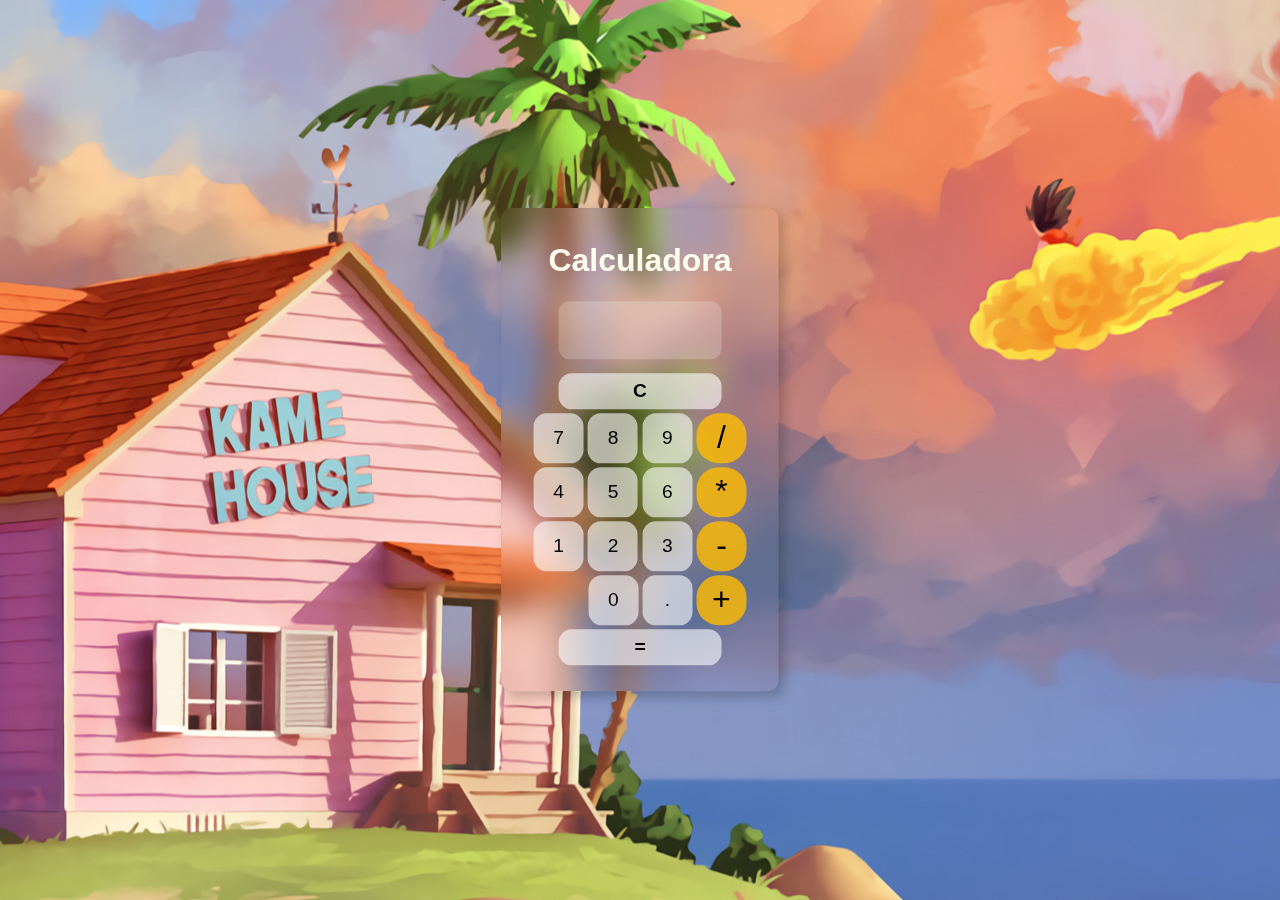
<file: index.html>
<!DOCTYPE html>
<html lang="en">
<head>
    <meta charset="UTF-8">
    <meta name="viewport" content="width=device-width, initial-scale=1.0">
    <title>Document</title>
    <script src="calc.js" defer></script>
    <link rel="stylesheet" href="calc.css">
</head>
<body>
    <div class="calculadora">
        <h1>Calculadora</h1>
        <section class="tela">
            <input type="text" id="tela">
            <input type="text" id="resultado">
        </section>
        <section class="botoes">
            <button class="apagar" onclick="apagar()"><strong>C</strong></button>
            <aside class="linha1">
                <button onclick="addNum('7')">7</button>
                <button onclick="addNum('8')">8</button>
                <button onclick="addNum('9')">9</button>
            </aside>
            <aside class="linha2">
                <button onclick="addNum('4')">4</button>
                <button onclick="addNum('5')">5</button>
                <button onclick="addNum('6')">6</button>
            </aside>
            <aside class="linha3">
                <button onclick="addNum('1')">1</button>
                <button onclick="addNum('2')">2</button>
                <button onclick="addNum('3')">3</button>
            </aside>
            <aside class="linha4">
                <button onclick="addNum('0')">0</button>
                <button onclick="addNum('.')">.</button>
            </aside>
            <aside class="operadores">
                <button class="ops" onclick="addSinal('/')">/</button>
                <button class="ops" onclick="addSinal('*')">*</button>
                <button class="ops" onclick="addSinal('-')">-</button>
                <button class="ops" onclick="addSinal('+')">+</button>
            </aside>
            <button class="igual" onclick="igual('=')"><strong>=</strong></button>
        </section>
    </div> 
</body>
</html>
</file>
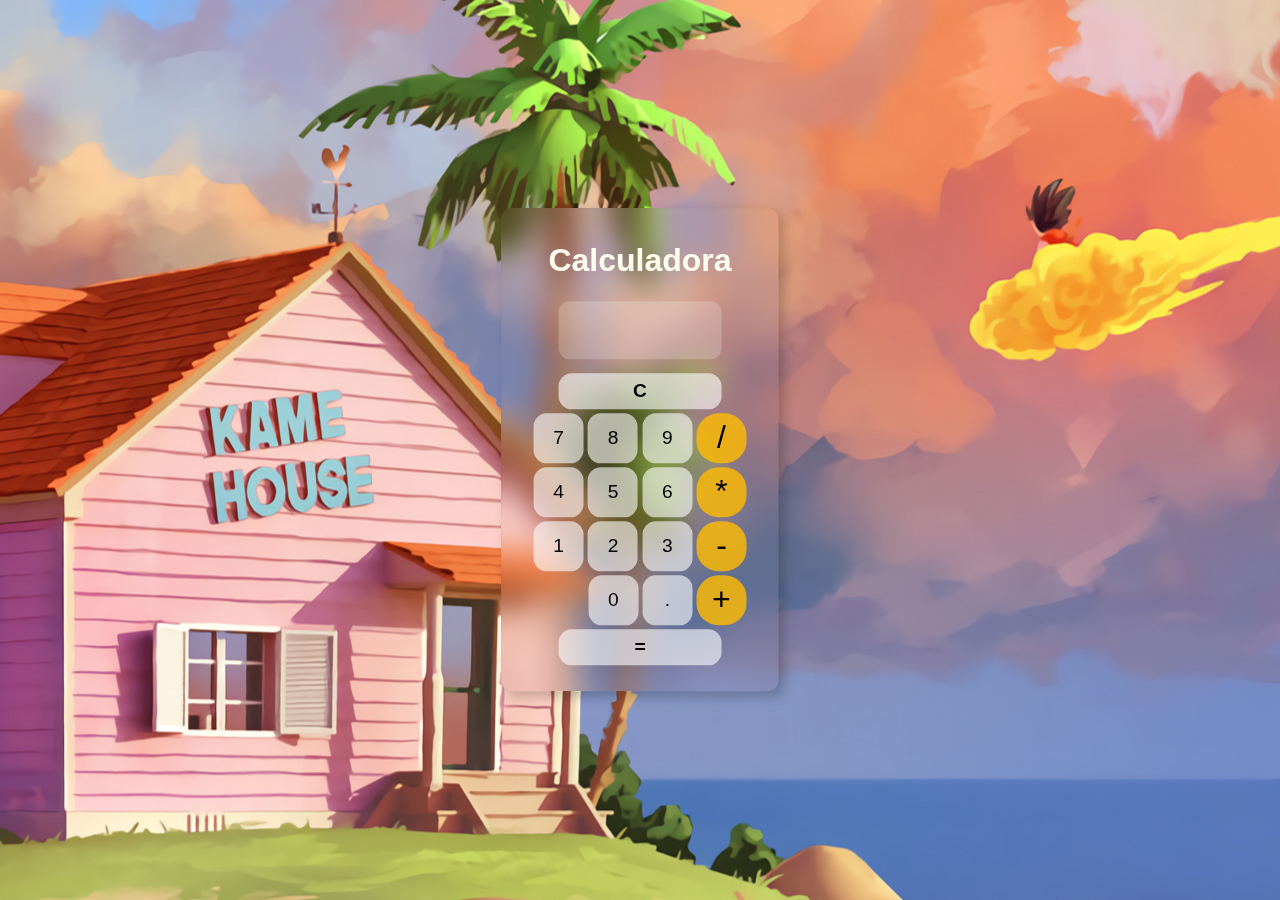
<file: calc.html>
<!DOCTYPE html>
<html lang="en">
<head>
    <meta charset="UTF-8">
    <meta name="viewport" content="width=device-width, initial-scale=1.0">
    <title>Document</title>
    <script src="calc.js" defer></script>
    <link rel="stylesheet" href="calc.css">
</head>
<body>
    <div class="calculadora">
        <h1>Calculadora</h1>
        <section class="tela">
            <input type="text" id="tela">
            <input type="text" id="resultado">
        </section>
        <section class="botoes">
            <button class="apagar" onclick="apagar()"><strong>C</strong></button>
            <aside class="linha1">
                <button onclick="addNum('7')">7</button>
                <button onclick="addNum('8')">8</button>
                <button onclick="addNum('9')">9</button>
            </aside>
            <aside class="linha2">
                <button onclick="addNum('4')">4</button>
                <button onclick="addNum('5')">5</button>
                <button onclick="addNum('6')">6</button>
            </aside>
            <aside class="linha3">
                <button onclick="addNum('1')">1</button>
                <button onclick="addNum('2')">2</button>
                <button onclick="addNum('3')">3</button>
            </aside>
            <aside class="linha4">
                <button onclick="addNum('0')">0</button>
                <button onclick="addNum('.')">.</button>
            </aside>
            <aside class="operadores">
                <button class="ops" onclick="addSinal('/')">/</button>
                <button class="ops" onclick="addSinal('*')">*</button>
                <button class="ops" onclick="addSinal('-')">-</button>
                <button class="ops" onclick="addSinal('+')">+</button>
            </aside>
            <button class="igual" onclick="igual('=')"><strong>=</strong></button>
        </section>
    </div> 
</body>
</html>
</file>
<file: calc.css>
body{
    font-family: Arial, Helvetica, sans-serif;
    background-image: url(kame-house.jpg);
    background-position: 50% 40%;
}

.calculadora{
    background: transparent;
    backdrop-filter: blur(15px);
    position: absolute;
    top: 50%;
    left: 50%;
    transform: translate(-50%, -50%);
    padding: 1% 2.5%;
    border-radius: 1cap;
    box-shadow: rgba(0, 0, 0, 0.205) 5px 5px 12px;

    & #resultado{
        justify-items: end;
    }
    & h1{
        justify-self: center;
        color: rgb(255, 253, 240);
    }
}

.tela{
    display: flex;
    flex-direction: column;
    width: 12.7dvw;
    justify-self: center;
    background-color: rgba(255, 255, 255, 0.212);
    border-radius: 1cap;
    
    & input{
        height: 3dvh;
        width: auto;
        border: none;
        text-align: unset;
        font-size: 1.8rem;
        border-radius: 0.5cap;
        background-color: transparent;
        color: rgb(255, 253, 240);
    }
}

.botoes{
    display: grid;
    grid-template-columns: 14vw 7vwfr;
    grid-template-rows: 1fr 1fr 1fr 1fr 1fr 1fr;
    gap: 4px;

    & .ops{
        background-color: rgba(255, 187, 0, 0.808);
        font-size: 2rem;
    }

    & button{
        width: 50px;
        height: 50px;
        border-radius: 1cap;
        border: none;
        font-size: 1.2rem;
        background-color: rgba(255, 255, 255, 0.600);
    }

    & .apagar{
        grid-row: 1/2;
        grid-column: 1/3;
        width: 12.7dvw;
        height: 4dvh;
        align-self: end;
        justify-self: center;
        font-size: 1.2rem;
    }

    & .linha1{
        grid-row: 2/3;
        grid-column: 1/2;
        justify-self: end;
    }

    & .linha2{
        grid-row: 3/4;
        grid-column: 1/2;
        justify-self: end;
    }

    & .linha3{
        grid-row: 4/5;
        grid-column: 1/2;
        justify-self: end;
    }

    & .linha4{
        grid-row: 5/6;
        grid-column: 1/2;
        display: flex;
        justify-content: end;
        gap: 4px;
    }

    & .operadores{
        display: flex;
        flex-direction: column;
        grid-row: 2/6;
        grid-column: 2/3;
        gap: 4px;
    }

    & .igual{
        grid-row: 6/7;
        grid-column: 1/3;
        width: 12.7dvw;
        height: 4dvh;
        justify-self: center;
        font-size: 1.2rem;
    }
}

.ops:hover{
    background-color: rgb(255, 166, 0, 0.600);
    cursor: pointer;
}

button:hover{
    cursor: pointer;
    background-color: rgba(221, 221, 221, 0.651);
}
</file>
